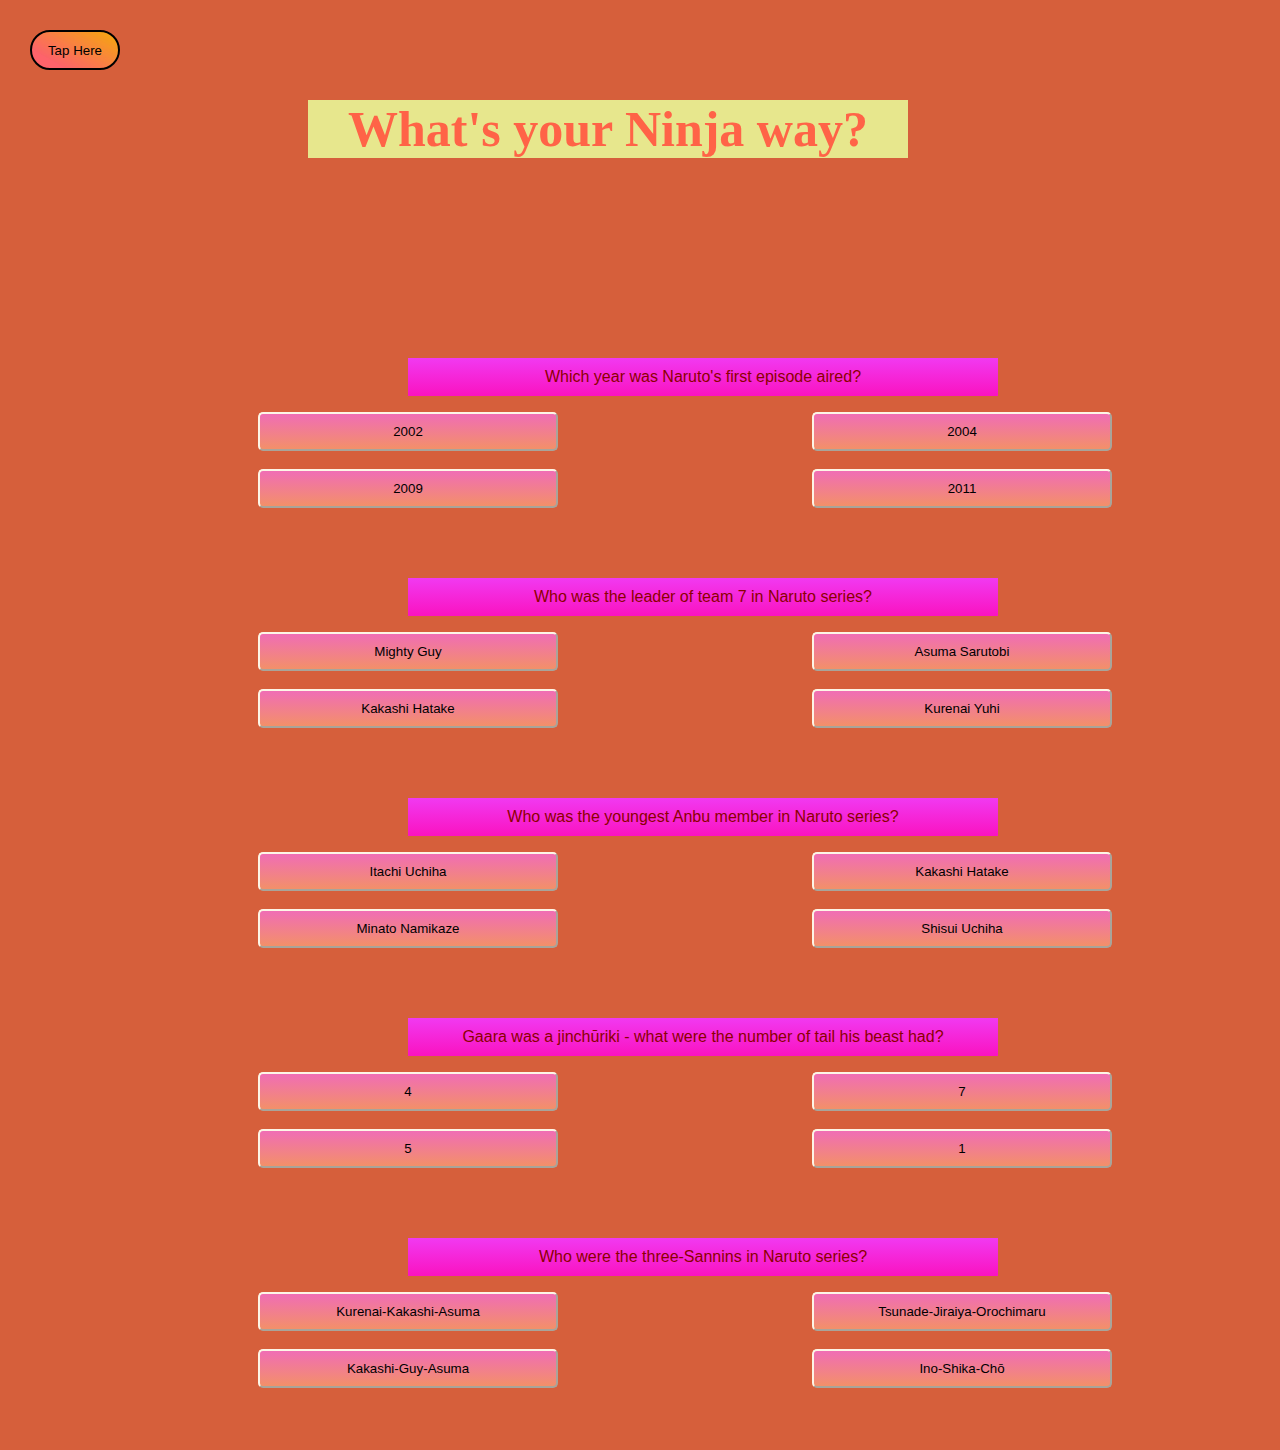
<file: academy.html>
<!DOCTYPE html>
<html lang="en">
<head>
    <meta charset="UTF-8">
    <meta http-equiv="X-UA-Compatible" content="IE=edge">
    <meta name="viewport" content="width=device-width, initial-scale=1.0">
    <link rel="stylesheet" href="academy.css">
    <title>Academy Level</title>

</head>
<body>


    <div id="bck">
        <button id="cch" onclick="count()" >Tap Here</button>
    <h1 id="heading"> What's your Ninja way? </h1>
    
    <!-- questions -->
    <div id="mainContainer">
        <p>Which year was Naruto's first episode aired?</p>
        <div class="q1">
       <div> <button class="btn " id="correct1"onclick="changeColor('correct1' , 'inc1' , 'q1' ,true)">2002</button>  
        <button class="btn inc1" onclick="changeColor('correct1' , 'inc1' , 'q1' ,false)" >2004</button></div>  <br  />
       <div> <button class="btn inc1" onclick="changeColor('correct1' , 'inc1' , 'q1', false)">2009</button>  
        <button class="btn inc1" onclick="changeColor('correct1' , 'inc1' , 'q1' ,false)" >2011</button></div>  <br  />
    </div>
    <br  />
    <br  />

    <p>Who was the leader of team 7 in Naruto series?</p>
    <div class="q2">
            <div><button class="btn inc2" onclick="changeColor('correct2' , 'inc2' , 'q2' , false)">Mighty Guy</button>  
            <button class="btn inc2"  onclick="changeColor('correct2' , 'inc2' , 'q2' , false)">Asuma Sarutobi</button></div>  <br  />
            <div><button class="btn" id="correct2" onclick="changeColor('correct2' , 'inc2' , 'q2' , true)">Kakashi Hatake</button>  
            <button class="btn inc2"  onclick="changeColor('correct2' , 'inc2' , 'q2' , false)">Kurenai Yuhi</button></div>  <br  />
            
    </div>
    <br  />
    <br  />



        <p>Who was the youngest Anbu member in Naruto series?</p>
        <div class="q3">
           <div> <button class="btn" id="correct3" onclick="changeColor('correct3' , 'inc3' , 'q3' , true)">Itachi Uchiha</button>  
            <button class="btn inc3" onclick="changeColor('correct3' , 'inc3' , 'q3' , false)">Kakashi Hatake</button></div>  <br  />
            <div><button class="btn inc3" onclick="changeColor('correct3' , 'inc3' , 'q3' , false)">Minato Namikaze</button>  
            <button class="btn inc3" onclick="changeColor('correct3' , 'inc3' , 'q3' , false)">Shisui Uchiha</button></div>  <br  />
            
        </div>
        <br  />
        <br  />
    

        
        
        
        <p>Gaara was a jinchūriki - what were the number of tail his beast had?</p>
        <div class="q4">
           <div> <button class="btn inc4" onclick="changeColor('correct4' , 'inc4' , 'q4' , false)">4</button>  
            <button class="btn inc4" onclick="changeColor('correct4' , 'inc4' , 'q4' , false)">7</button></div>  <br  />
           <div> <button class="btn inc4" onclick="changeColor('correct4' , 'inc4' , 'q4' , false)">5</button>  
            <button class="btn" id="correct4" onclick="changeColor('correct4' , 'inc4' , 'q4' , true)">1</button></div>  <br  />
            
            
        </div>
        <br  />
        <br  />
    
        
        <p>Who were the three-Sannins in Naruto series?</p>
        <div class="q5">
           <div> <button class="btn inc5" onclick="changeColor('correct5' , 'inc5' , 'q5' , false)">Kurenai-Kakashi-Asuma</button> 
            <button class="btn" id="correct5" onclick="changeColor('correct5' , 'inc5' , 'q5' , true)">Tsunade-Jiraiya-Orochimaru</button></div>  <br  />
         <div><button class="btn inc5" onclick="changeColor('correct5' , 'inc5' , 'q5' , false)">Kakashi-Guy-Asuma</button> 
            <button class="btn inc5" onclick="changeColor('correct5' , 'inc5' , 'q5' , false)">Ino-Shika-Chō</button></div>  <br  />
        </div> 
        </div>
        <br  />
        <br  />

        <script src="academy.js"> </script>


</body>
</html>
</file>
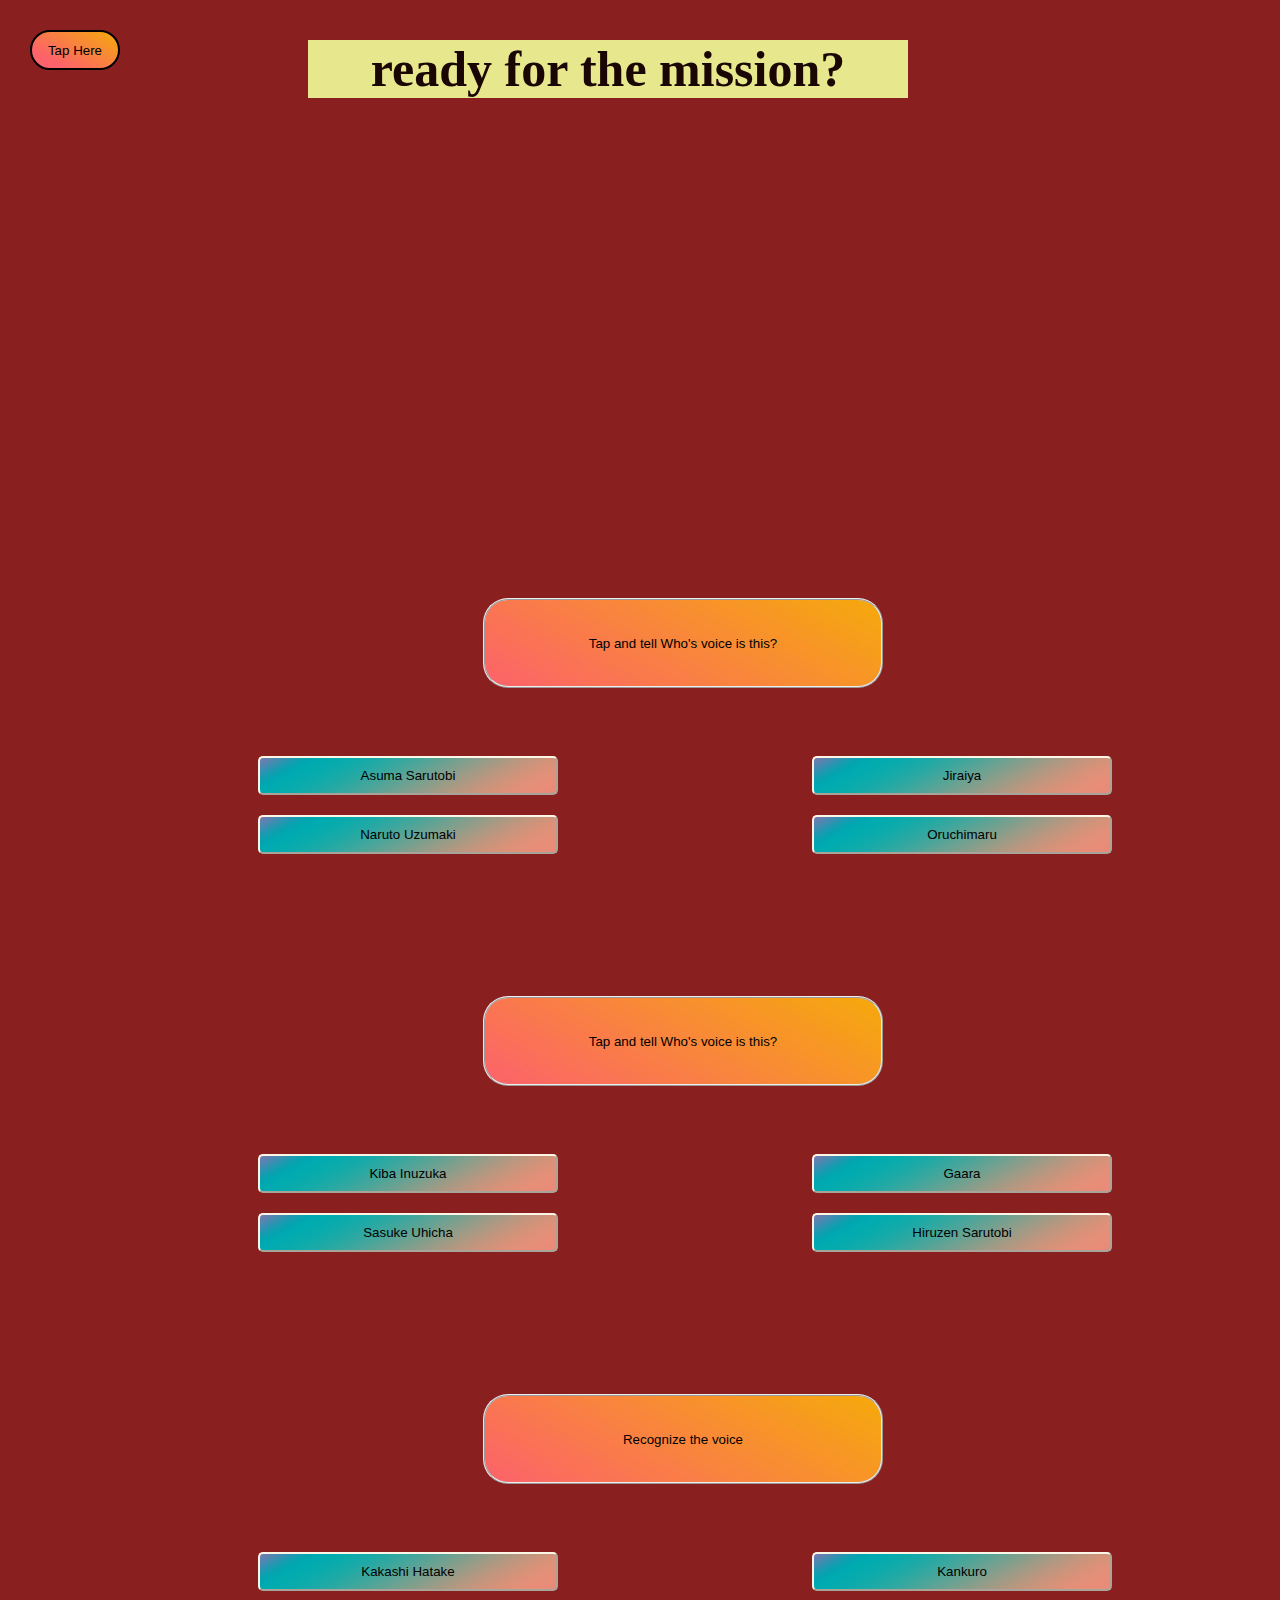
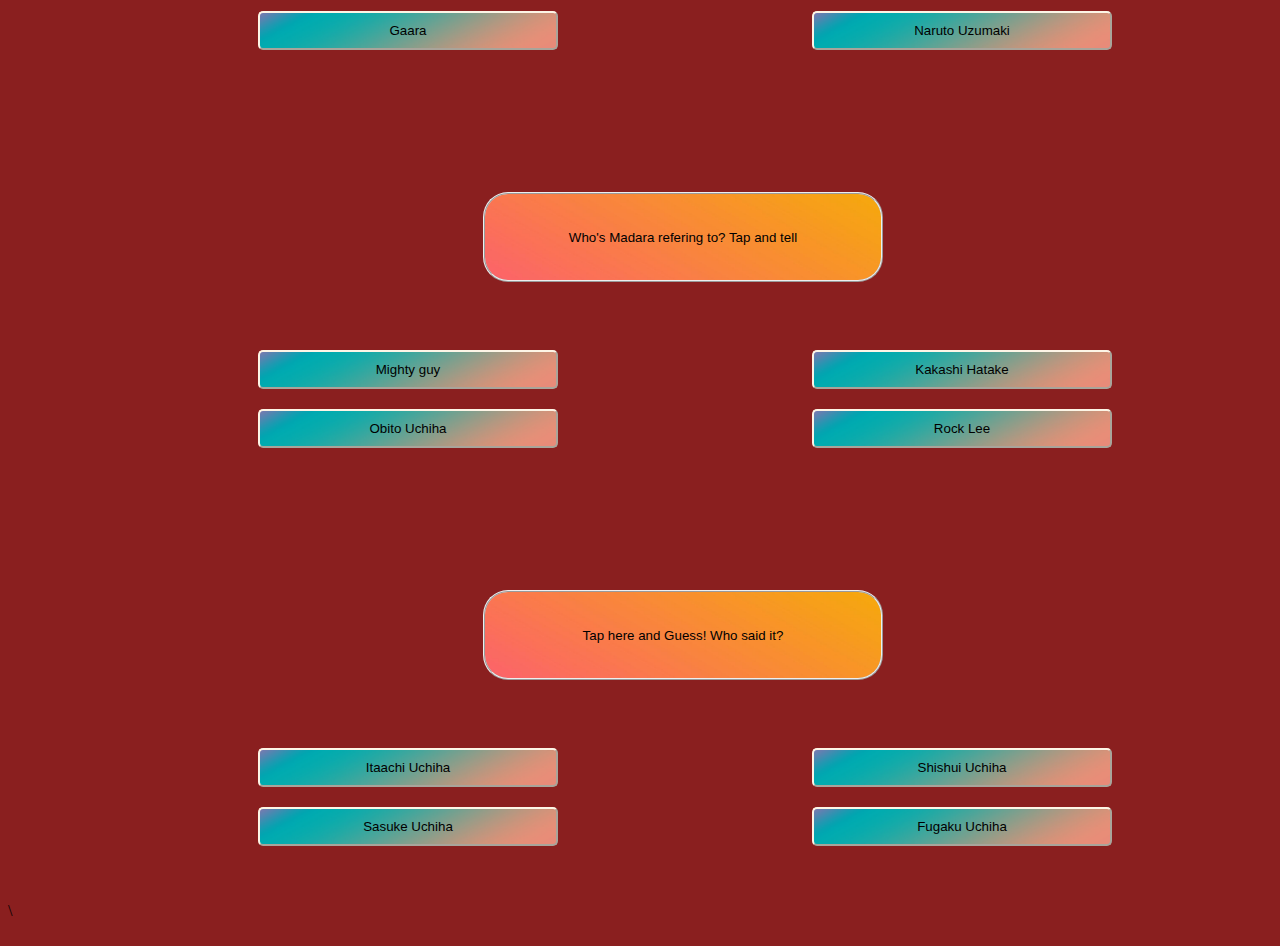
<file: genin.html>
<!DOCTYPE html>
<html lang="en">
<head>
    <meta charset="UTF-8">
    <meta http-equiv="X-UA-Compatible" content="IE=edge">
    <meta name="viewport" content="width=device-width, initial-scale=1.0">
    <link rel="stylesheet" href="genin.css">
    <title>Genin</title>
</head>

<div>
    <header>
        <div id="heading">ready for the mission?</div>
    </header>

<!-- -->
<button id="cch" onclick="count()" >Tap Here</button>
<div id="container">
    <div id="div1">

        <audio id="aq1" controls style="display:none"><source src="Voice\01.mp3" type="audio/mp3" ></audio>
        <button class="ques" id="q1" onclick="convert('q1','aq1')"> Tap and tell Who's voice is this? </button><br><br>
        <div id ="que1">
        <div><button class ="btn inc1" onclick="changeColor ('c1' , 'inc1' , 'que1' , false)">Asuma Sarutobi</button>
        <button class="btn" id="c1" onclick="changeColor ('c1' , 'inc1' , 'que1' ,true)">Jiraiya</button><br></div>
        <div><button class="b btn inc1" onclick="changeColor ('c1' , 'inc1' , 'que1' ,  false)">Naruto Uzumaki</button>
        <button class="btn inc1" onclick="changeColor ('c1' , 'inc1' , 'que1' , false)">Oruchimaru</button></div><br><br>
        </div>
        <br><br>

    </div>
       
    

        <audio id="aq2" controls style="display:none"><source src="Voice\02.mp3" type="audio/mp3" ></audio>
        <button class="ques" id="q2" onclick="convert('q2','aq2')"> Tap and tell Who's voice is this?  </button><br><br>
        <div id="que2">
        <div><button class ="btn inc2" onclick="changeColor ('c2' , 'inc2' , 'que2' , false)">Kiba Inuzuka</button>
        <button class="btn inc2" onclick="changeColor ('c2' , 'inc2' , 'que2' , false)">Gaara</button><br></div>
        <div></div><button class="btn" id="c2" onclick="changeColor ('c2' , 'inc2' , 'que2' , true)">Sasuke Uhicha</button>
        <button class="btn inc2" onclick="changeColor ('c2' , 'inc2' , 'que2' , false)">Hiruzen Sarutobi</button></div><br><br>
        </div>
        <br><br>
           

        <audio id="aq3" controls style="display:none"><source src="Voice\04.mp3" type="audio/mp3" ></audio>
        <button class="ques" id="q3" onclick="convert('q3','aq3')"> Recognize the voice  </button><br><br>
        <div id="que3">
        <div><button class="btn inc3"  onclick="changeColor ('c3', 'inc3' , 'que3' , false)">Kakashi Hatake</button>
        <button class="btn inc3" onclick="changeColor ('c3', 'inc3' , 'que3' , false)"> Kankuro</button><br></div>
        <div></div><button class="btn" id="c3" onclick="changeColor ('c3' , 'inc3' , 'que3' , true)">Gaara</button>
        <button class="btn inc3"onclick="changeColor ('c3' , 'inc3' , 'que3' , false)">Naruto Uzumaki</button></div><br><br>
        <br><br>
        </div>
        
        <audio id="aq4" controls style="display:none"><source src="Voice\03.mp3" type="audio/mp3" ></audio>
        <button class="ques" id="q4" onclick="convert('q4','aq4')"> Who's Madara refering to? Tap and tell  </button><br><br>
        <div id="que4">
        <div><button class="btn" id="c4" onclick="changeColor ('c4' , 'inc4' , 'que4' , true)">Mighty guy</button>
        <button class="btn inc4" onclick="changeColor ('c4' , 'inc4' , 'que4' ,false)">Kakashi Hatake</button><br></div>
        <div></div><button class="btn inc4" onclick="changeColor ('c4' , 'inc4' , 'que4' , false)">Obito Uchiha</button>
        <button class="btn inc4" onclick="changeColor ('c4' , 'inc4' , 'que4' , false)">Rock Lee</button></div><br><br>
        </div>
        <br><br>
    
   
        
        <audio id="aq5" controls style="display:none"><source src="Voice\05.mp3" type="audio/mp3" ></audio>
        <button class="ques" id="q5" onclick="convert('q5','aq5')"> Tap here and Guess! Who said it? </button><br><br>
        <div id = "que5">
        <div><button class="btn" id="c5" onclick="changeColor ('c5' , 'inc5' , 'que5' , true)">Itaachi Uchiha</button>
        <button class="btn inc5" onclick="changeColor ('c5' , 'inc5' , 'que5' , false)">Shishui Uchiha</button><br></div>
        <div></div><button class="btn inc5" onclick="changeColor ('c5' , 'inc5' , 'que5' , false)">Sasuke Uchiha</button>
        <button class="btn inc5" onclick="changeColor ('c5' , 'inc5' , 'que5' , false)">Fugaku Uchiha</button></div><br><br>\
        </div>
        <br><br>

    </div>

        <!-- <div id="popUp">
            <h2>YAY!! You made it to JONIN level.</h2>
            <button id="b_paragraph">Take me to JONIN Training!</button>
        </div> -->
   
   <script src="genin.js"></script>

</body>
</html>
</file>
<file: academy.css>
body {
    background-image: url(https://d.ecumenicalnews.com/full/17479/630-0/naruto-shippuden-ultimate-ninja-blazing.png) ,
     url(https://freepngimg.com/thumb/naruto/33767-7-itachi-uchiha-picture.png) ,
     url(https://vignette3.wikia.nocookie.net/naruto/images/4/4f/Gaara_full_body.png/revision/latest?cb=20160425082841),
     url(https://vignette.wikia.nocookie.net/heroes-unite/images/5/5a/Jiraiya_full2.png/revision/latest?cb=20180212112331);
     
    background-position:top , left , right , bottom;
    background-repeat:no-repeat , no-repeat, no-repeat, no-repeat;
    background-size: 350px 350px , 200px 450px, 200px 425px, 200px 400px;
    background-color: rgb(214, 95, 59);
}


#heading {
    color: tomato;
    text-align: center;
    font-weight:bolder;
    font-size: 50px;
    background:rgb(231, 231, 141);
    margin-top: 100px;
    margin-left: 300px;
    margin-bottom: 200px;
    width: 600px;
    position: relative;
    animation-name: cool;
    animation-duration: 5s;
    animation-iteration-count: infinite; 

    transition: width 2s , height 2s, transform 2s;
}

#heading:hover {
    width: 550px;
    height: initial;
    transform:rotate(-25deg);
}

@keyframes cool {
   
    0%  { background-color: rgb(231, 231, 141); left:0px; top: 0px;}
    25% { background-color: rgb(255, 229, 80); left:100px;  top: 0px;}
    50% { background-color: rgb(55, 167, 158); left: 0px; top:50px; }  
    75% {background-color: rgb(43, 107, 160);  left: 100px; top: 50px; } 
    100%{background-color: rgb(255, 71, 126); left: 50px; top: 0px; }
}


p {
    background-image: -webkit-linear-gradient(rgb(241, 57, 241), rgb(250, 19, 192));
    font-family: -apple-system, BlinkMacSystemFont, 'Segoe UI', Roboto, Oxygen, Ubuntu, Cantarell, 'Open Sans', 'Helvetica Neue', sans-serif;
    margin-left: 400px;
    background-color:darksalmon;
    color: darkred;
    padding: 10px 20px 10px 20px;
    width:550px;
    text-align: center;
    transition: width 2s, height 2s;

   
}

p:hover {
    width: 600px;
    background-color: rgb(169, 50, 205);

}



 .btn{

     width: 300px;
     margin-left: 250px;
     padding: 10px 40px;
     background-image: -webkit-linear-gradient(rgb(240, 109, 181) , rgb(243, 144, 105));
     background-color: rgb(216, 188, 97);
     border-radius: 5px 5px;
     border-color: oldlace;
    
 }

 .btn:hover {
    background-image: -webkit-linear-gradient(rgb(240, 162, 16) , rgb(188, 236, 13)); 
 }

 

.goGreen {

    background-image: -webkit-linear-gradient(rgb(180, 240, 16) , rgb(41, 84, 223)); 
    border-radius: 20px;
    background-size: 100px 200px;
    font-family: -apple-system, BlinkMacSystemFont, 'Segoe UI', Roboto, Oxygen, Ubuntu, Cantarell, 'Open Sans', 'Helvetica Neue', sans-serif;
    padding: 30px 40px;
    margin-left: 595px;

}




.goRed {
   background-image: -webkit-linear-gradient(rgb(240, 16, 16) , rgb(226, 113, 37));
   border-radius: 20px; 
   background-size: 100px 200px;
   font-family: -apple-system, BlinkMacSystemFont, 'Segoe UI', Roboto, Oxygen, Ubuntu, Cantarell, 'Open Sans', 'Helvetica Neue', sans-serif;
   padding: 30px;
   margin-left: 595px;
}


#cch {
    position: absolute;
    top: 30px;
    left: 30px;
    background-image: url(G2.png);
    background-size:cover;
    width: 90px;
    height: 40px;;
    border-radius: 200px;
    border-style:solid;
    padding: 10px;
    text-align:center;
    
}

#cch:hover {
    background-image: url(G3.png);
}
</file>
<file: genin.css>
body {
    background-image:url(https://static.tvtropes.org/pmwiki/pub/images/naruto_kakashi.png) ,
     url(https://th.bing.com/th/id/R.3149aa903f15859c5bd9d8e1416fdc39?rik=1yBSvs8GHj7nIQ&riu=http%3a%2f%2forig00.deviantart.net%2f16be%2ff%2f2011%2f300%2f1%2f6%2fasuma_sarutobi_by_alakazum-d4e4ywt.png&ehk=FgzupQTyaGs3UoYhYs%2f0nAdaDxUmOYf6NYOlvOcaqrk%3d&risl=&pid=ImgRaw&r=0),
     url(https://th.bing.com/th/id/R.cab94f1787f8521731d9704b3bc40932?rik=1QH7nXZd1MtiSw&riu=http%3a%2f%2fimages3.wikia.nocookie.net%2f__cb20130404025318%2fplaystationallstarsfanfictionroyale%2fimages%2f4%2f45%2fNaruto_sage_mode_render_by_luishatakeuchiha-d5of0w3.png&ehk=0d79%2fpaaTiloM42au0rA1%2fDaAw54qT2i2UbnGWAjc9o%3d&risl=&pid=ImgRaw&r=0) ,
     url(https://i.pinimg.com/originals/79/0b/02/790b0264b9ff70f05b35220a888a023b.png);
    background-position:left , right , top , bottom;
    background-repeat: no-repeat, no-repeat, no-repeat , no-repeat;
    background-size:  350px 800px, 450px 800px, 700px 900px , 1500px 750px;
    background-color: rgb(138, 31, 31);
}



#cch {
    position: absolute;
    top: 30px;
    left: 30px;
    background-image: url(G2.png);
    background-size:cover;
    width: 90px;
    height: 40px;;
    border-radius: 200px;
    border-style:solid;
    padding: 10px;
    text-align:center;

}

#cch:hover {
    background-image: url(G3.png);
}


#topImg {
    z-index: 0;
    margin-left: 185px;
}

#heading {
    color: rgb(26, 7, 4);
    text-align: center;
    font-weight:bolder;
    font-size: 50px;
    background:rgb(231, 231, 141);
    margin-top: 40px;
    margin-left: 300px;
    margin-bottom: 250px;
    width: 600px;
    position: relative;
    animation-name: cool;
    animation-duration: 5s;
    animation-iteration-count: infinite; 

    transition: width 2s , height 2s, transform 2s;
}

#heading:hover {
    width: 550px;
    height: initial;
    transform:rotate(-25deg);
}

@keyframes cool {
   
    0%  { background-color: rgb(224, 96, 37); left:0px; top: 0px;}
    25% { background-color: rgb(148, 126, 1); left:100px;  top: 0px;}
    50% { background-color: rgb(30, 104, 98); left: 0px; top:50px; }  
    75% {background-color: rgb(43, 64, 160);  left: 100px; top: 50px; } 
    100%{background-color: rgb(255, 71, 126); left: 50px; top: 0px; }
}

#q1 {
    margin-top: 250px;
}

.ques {


    font-family: -apple-system, BlinkMacSystemFont, 'Segoe UI', Roboto, Oxygen, Ubuntu, Cantarell, 'Open Sans', 'Helvetica Neue', sans-serif;  
    width: 400px;
    height: 90px;
    border-style:ridge;
    border-radius: 25px;
    margin: 50px;
    margin-top: 50px;
    margin-left:475px;
    margin-bottom: 50px;
    border-color:unset;
    background-image: url(G2.png);
    background-size: cover;
   
}

.ques:hover {
    background-image: -webkit-linear-gradient(rgb(228, 76, 49) , rgb(168, 20, 30));
}



.btn{

    width: 300px;
    margin-left: 250px;
    margin-bottom: 20px;
    padding: 10px 40px;
    /* background-image: -webkit-linear-gradient(rgb(158, 28, 19) , rgb(241, 114, 64)); */
    background-image: url(G3.png);
    background-size:cover;
    background-color: rgb(216, 188, 97);
    border-radius: 5px 5px;
    border-color: oldlace;
   
}

.btn:hover {
   background-image: -webkit-linear-gradient(rgb(194, 197, 184) , rgb(226, 116, 53)); 
   /* (rgb(207, 49, 228) , rgb(168, 20, 30));  */
}




.goGreen {

    background-image: -webkit-linear-gradient(rgb(180, 240, 16) , rgb(41, 84, 223)); 
    box-shadow: yellowgreen ;
    border-radius: 20px;
    background-size: 100px 200px;
    font-family: -apple-system, BlinkMacSystemFont, 'Segoe UI', Roboto, Oxygen, Ubuntu, Cantarell, 'Open Sans', 'Helvetica Neue', sans-serif;
    padding: 30px 40px; 
    margin-left: 595px;

}




.goRed {
   background-image: -webkit-linear-gradient(rgb(240, 16, 16) , rgb(71, 20, 11));
   border-radius: 20px;
   background-size: 100px 200px;
   font-family: -apple-system, BlinkMacSystemFont, 'Segoe UI', Roboto, Oxygen, Ubuntu, Cantarell, 'Open Sans', 'Helvetica Neue', sans-serif;
   padding: 30px;
   margin-left: 595px;
}
</file>
